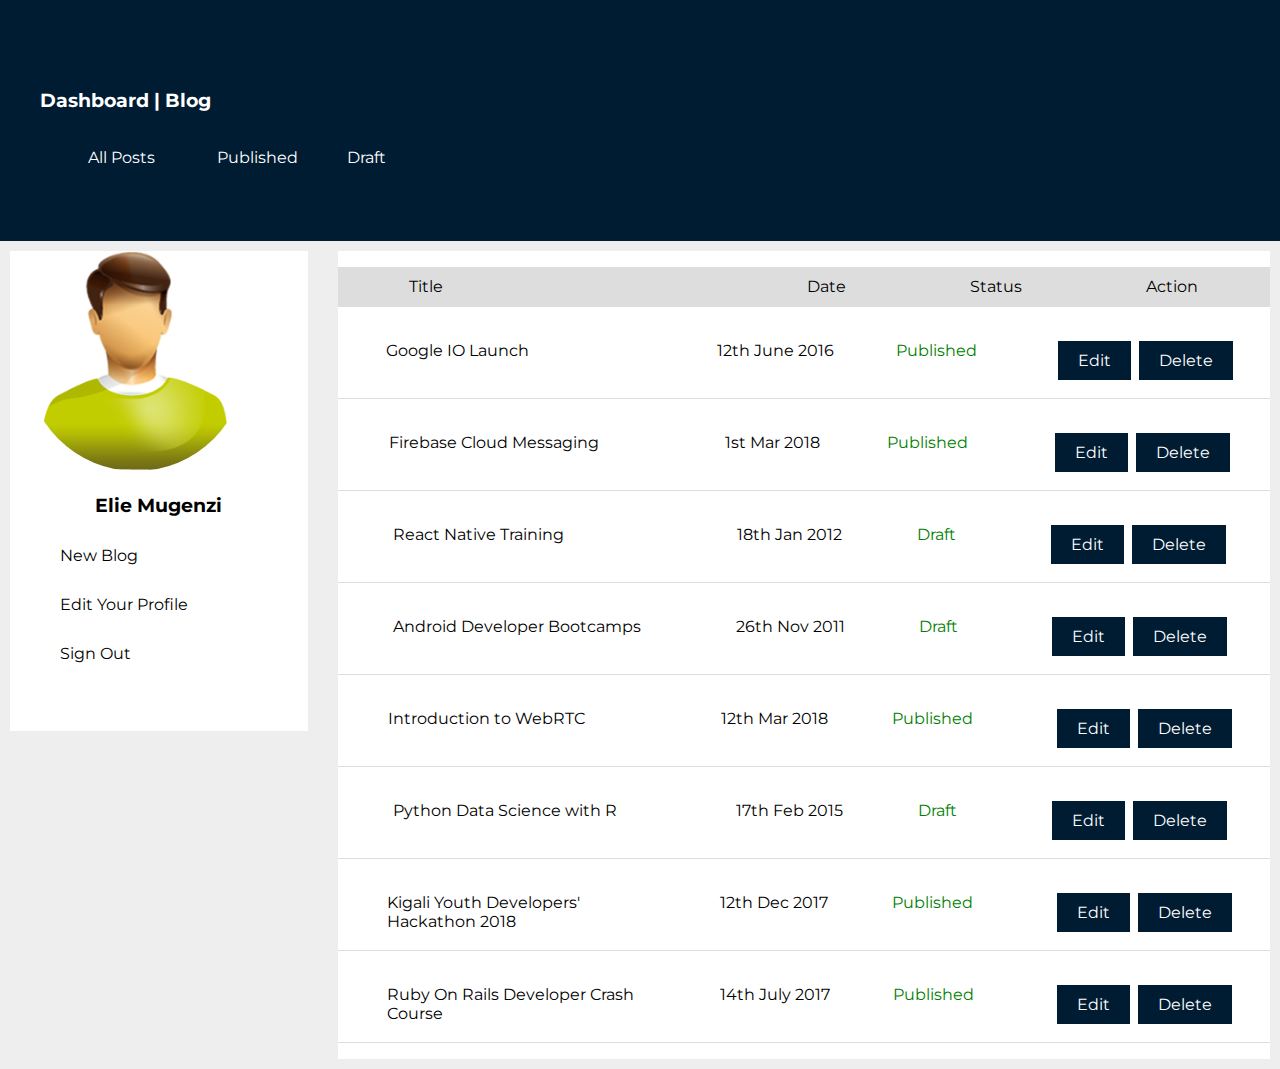
<file: index.html>
<!DOCTYPE html>
<html>
  <head>
    <meta charset="utf-8">
    <meta name="viewport" content="width=device-width,initial-scale=1">
    <title>Blog Dashboard</title>
    <link rel="stylesheet" href="./css/style.css">
    <link rel="stylesheet" href="https://cdnjs.cloudflare.com/ajax/libs/font-awesome/4.7.0/css/font-awesome.min.css">
    <script src="./js/jquery-3.2.1.min.js" charset="utf-8"></script>
    <script src="./js/main.js" charset="utf-8"></script>
  </head>
  <body>
    <section id="showcase">
      <div class="intro">
        <h3>Dashboard | Blog</h3>
        <nav>
          <a href="#" id="toggle"><i class="fa fa-bars fa-2x" style="color:#fff;"></i></a>
          <ul id="nav-desktop">
            <li><a href="index.html">All Posts</a></li>
            <li><a href="published.html">Published</a></li>
            <li><a href="draft.html">Draft</a></li>
          </ul>
          <ul id="nav-mobile">
            <li><a href="index.html">All Posts</a></li>
            <li><a href="published.html">Published</a></li>
            <li><a href="draft.html">Draft</a></li>
          </ul>

        </nav>
      </div>
    </section>
    <main>
      <section id="profile">
        <img src="./img/pm.jpg" alt="">
        <h3 align="center">Elie Mugenzi</h3>
        <ul class="options">
          <li><a href="new.html">New Blog</a></li>
          <li><a href="#">Edit Your Profile</a></li>
          <li><a href="#">Sign Out</a></li>
        </ul>
      </section>
      <section id="posts" class="list-desktop">
        <ul class="collection titles">
          <li class="collection-item item-title">Title</li>
          <li class="collection-item item-title">Date</li>
          <li class="collection-item item-title">Status</li>
          <li class="collection-item item-title">Action</li>
        </ul>
        <ul class="collection">
          <li class="collection-item">Google IO Launch</li>
          <li class="collection-item">12th June 2016</li>
          <li class="collection-item status">Published</li>
          <li class="collection-item actions">
            <a href="edit.html" class="btn">Edit</a>
            <a href="#" class="btn">Delete</a>
          </li>
        </ul>
        <ul class="collection">
          <li class="collection-item">Firebase Cloud Messaging</li>
          <li class="collection-item">1st Mar 2018</li>
          <li class="collection-item status">Published</li>
          <li class="collection-item actions">
            <a href="edit.html" class="btn">Edit</a>
            <a href="#" class="btn">Delete</a>
          </li>
        </ul>
        <ul class="collection">
          <li class="collection-item">React Native Training</li>
          <li class="collection-item">18th Jan 2012</li>
          <li class="collection-item status">Draft</li>
          <li class="collection-item actions">
            <a href="edit.html" class="btn">Edit</a>
            <a href="#" class="btn">Delete</a>
          </li>
        </ul>
        <ul class="collection">
          <li class="collection-item">Android Developer Bootcamps</li>
          <li class="collection-item">26th Nov 2011</li>
          <li class="collection-item status">Draft</li>
          <li class="collection-item actions">
            <a href="edit.html" class="btn">Edit</a>
            <a href="#" class="btn">Delete</a>
          </li>
        </ul>
        <ul class="collection">
          <li class="collection-item">Introduction to WebRTC</li>
          <li class="collection-item">12th Mar 2018</li>
          <li class="collection-item status">Published</li>
          <li class="collection-item actions">
            <a href="edit.html" class="btn">Edit</a>
            <a href="#" class="btn">Delete</a>
          </li>
        </ul>
        <ul class="collection">
          <li class="collection-item">Python Data Science with R</li>
          <li class="collection-item">17th Feb 2015</li>
          <li class="collection-item status">Draft</li>
          <li class="collection-item actions">
            <a href="edit.html" class="btn">Edit</a>
            <a href="#" class="btn">Delete</a>
          </li>
        </ul>
        <ul class="collection">
          <li class="collection-item">Kigali Youth Developers' Hackathon 2018</li>
          <li class="collection-item">12th Dec 2017</li>
          <li class="collection-item status">Published</li>
          <li class="collection-item actions">
            <a href="edit.html" class="btn">Edit</a>
            <a href="#" class="btn">Delete</a>
          </li>
        </ul>
        <ul class="collection">
          <li class="collection-item">Ruby On Rails Developer Crash Course</li>
          <li class="collection-item">14th July 2017</li>
          <li class="collection-item status">Published</li>
          <li class="collection-item actions">
            <a href="edit.html" class="btn">Edit</a>
            <a href="#" class="btn">Delete</a>
          </li>
        </ul>
      </section>
      <section class="list-mobile">
        <div class="post-item">
          <div class="post-details">
            <strong>Title</strong>:Google IO Launch <br>
            <strong>Date</strong>:12th June 2016 <br>
            <strong>Status</strong>:Published <br>
          </div>
          <div class="post-action">

            <a href="edit.html" class="btn-small">Edit</a><br><br>
            <a href="#" class="btn-small">Delete</a>
          </div>
        </div>
        <div class="post-item">
          <div class="post-details">
            <strong>Title</strong>:Firebase Cloud Messaging <br>
            <strong>Date</strong>:1st Mar 2018 <br>
            <strong>Status</strong>:Published <br>
          </div>
          <div class="post-action">

            <a href="edit.html" class="btn-small">Edit</a><br><br>
            <a href="#" class="btn-small">Delete</a>
          </div>
        </div>
        <div class="post-item">
          <div class="post-details">
            <strong>Title</strong>:React Native Training <br>
            <strong>Date</strong>:18th Jan 2012 <br>
            <strong>Status</strong>:Draft <br>
          </div>
          <div class="post-action">

            <a href="edit.html" class="btn-small">Edit</a><br><br>
            <a href="#" class="btn-small">Delete</a>
          </div>
        </div>
        <div class="post-item">
          <div class="post-details">
            <strong>Title</strong>:Android Developer Bootcamps <br>
            <strong>Date</strong>:26th Nov 2011 <br>
            <strong>Status</strong>:Draft <br>
          </div>
          <div class="post-action">

            <a href="edit.html" class="btn-small">Edit</a><br><br>
            <a href="#" class="btn-small">Delete</a>
          </div>
        </div>
        <div class="post-item">
          <div class="post-details">
            <strong>Title</strong>:Introduction to WebRTC <br>
            <strong>Date</strong>:12th Mar 2018 <br>
            <strong>Status</strong>:Published <br>
          </div>
          <div class="post-action">

            <a href="edit.html" class="btn-small">Edit</a><br><br>
            <a href="#" class="btn-small">Delete</a>
          </div>
        </div>
        <div class="post-item">
          <div class="post-details">
            <strong>Title</strong>:Python Data Science with R <br>
            <strong>Date</strong>:17th Feb 2015 <br>
            <strong>Status</strong>:Draft <br>
          </div>
          <div class="post-action">

            <a href="edit.html" class="btn-small">Edit</a><br><br>
            <a href="#" class="btn-small">Delete</a>
          </div>
        </div>
        <div class="post-item">
          <div class="post-details">
            <strong>Title</strong>:Kigali Youth Developers' Hackathon 2018 <br>
            <strong>Date</strong>:12th Dec 2017 <br>
            <strong>Status</strong>:Published <br>
          </div>
          <div class="post-action">

            <a href="edit.html" class="btn-small">Edit</a><br><br>
            <a href="#" class="btn-small">Delete</a>
          </div>
        </div>
        <div class="post-item">
          <div class="post-details">
            <strong>Title</strong>:Ruby On Rails Developer Crash Course <br>
            <strong>Date</strong>:14th July 2017 <br>
            <strong>Status</strong>:Published <br>
          </div>
          <div class="post-action">

            <a href="edit.html" class="btn-small">Edit</a><br><br>
            <a href="#" class="btn-small">Delete</a>
          </div>
        </div>
      </section>
    </main>
  </body>
</html>
</file>
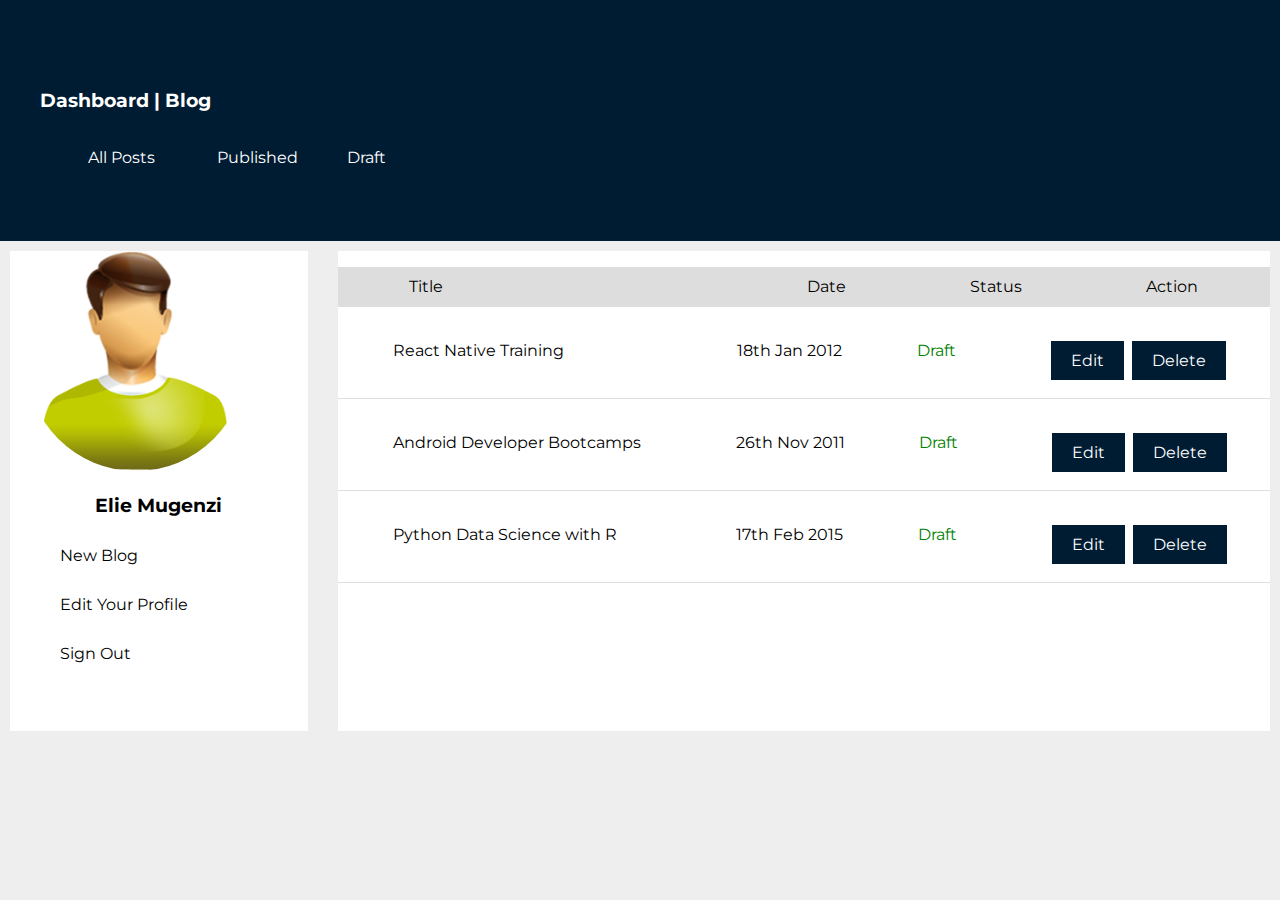
<file: draft.html>
<!DOCTYPE html>
<html>
  <head>
    <meta charset="utf-8">
    <meta name="viewport" content="width=device-width,initial-scale=1">
    <title>Blog Dashboard</title>
    <link rel="stylesheet" href="./css/style.css">
    <link rel="stylesheet" href="https://cdnjs.cloudflare.com/ajax/libs/font-awesome/4.7.0/css/font-awesome.min.css">
    <script src="./js/jquery-3.2.1.min.js" charset="utf-8"></script>
    <script src="./js/main.js" charset="utf-8"></script>
  </head>
  <body>
    <section id="showcase">
      <div class="intro">
        <h3>Dashboard | Blog</h3>
        <nav>
          <a href="#" id="toggle"><i class="fa fa-bars fa-2x" style="color:#fff;"></i></a>
          <ul id="nav-desktop">
            <li><a href="index.html">All Posts</a></li>
            <li><a href="published.html">Published</a></li>
            <li><a href="draft.html">Draft</a></li>
          </ul>
          <ul id="nav-mobile">
            <li><a href="index.html">All Posts</a></li>
            <li><a href="published.html">Published</a></li>
            <li><a href="draft.html">Draft</a></li>
          </ul>

        </nav>
      </div>
    </section>
    <main>
      <section id="profile">
        <img src="./img/pm.jpg" alt="">
        <h3 align="center">Elie Mugenzi</h3>
        <ul class="options">
          <li><a href="new.html">New Blog</a></li>
          <li><a href="#">Edit Your Profile</a></li>
          <li><a href="#">Sign Out</a></li>
        </ul>
      </section>
      <section id="posts" class="list-desktop">
        <ul class="collection titles">
          <li class="collection-item item-title">Title</li>
          <li class="collection-item item-title">Date</li>
          <li class="collection-item item-title">Status</li>
          <li class="collection-item item-title">Action</li>
        </ul>

        <ul class="collection">
          <li class="collection-item">React Native Training</li>
          <li class="collection-item">18th Jan 2012</li>
          <li class="collection-item status">Draft</li>
          <li class="collection-item actions">
            <a href="edit.html" class="btn">Edit</a>
            <a href="#" class="btn">Delete</a>
          </li>
        </ul>
        <ul class="collection">
          <li class="collection-item">Android Developer Bootcamps</li>
          <li class="collection-item">26th Nov 2011</li>
          <li class="collection-item status">Draft</li>
          <li class="collection-item actions">
            <a href="edit.html" class="btn">Edit</a>
            <a href="#" class="btn">Delete</a>
          </li>
        </ul>

        <ul class="collection">
          <li class="collection-item">Python Data Science with R</li>
          <li class="collection-item">17th Feb 2015</li>
          <li class="collection-item status">Draft</li>
          <li class="collection-item actions">
            <a href="edit.html" class="btn">Edit</a>
            <a href="#" class="btn">Delete</a>
          </li>
        </ul>

      </section>
      <section class="list-mobile">
        <div class="post-item">
          <div class="post-details">
            <strong>Title</strong>:React Native Training <br>
            <strong>Date</strong>:18th Jan 2012 <br>
            <strong>Status</strong>:Draft <br>
          </div>
          <div class="post-action">

            <a href="edit.html" class="btn-small">Edit</a><br><br>
            <a href="#" class="btn-small">Delete</a>
          </div>
        </div>
        <div class="post-item">
          <div class="post-details">
            <strong>Title</strong>:Android Developer Bootcamps <br>
            <strong>Date</strong>:26th Nov 2011 <br>
            <strong>Status</strong>:Draft <br>
          </div>
          <div class="post-action">

            <a href="edit.html" class="btn-small">Edit</a><br><br>
            <a href="#" class="btn-small">Delete</a>
          </div>
        </div>
        <div class="post-item">
          <div class="post-details">
            <strong>Title</strong>:Python Data Science with R <br>
            <strong>Date</strong>:17th Feb 2015 <br>
            <strong>Status</strong>:Draft <br>
          </div>
          <div class="post-action">

            <a href="#" class="btn-small">Edit</a><br><br>
            <a href="#" class="btn-small">Delete</a>
          </div>
        </div>
      </section>
    </main>
  </body>
</html>
</file>
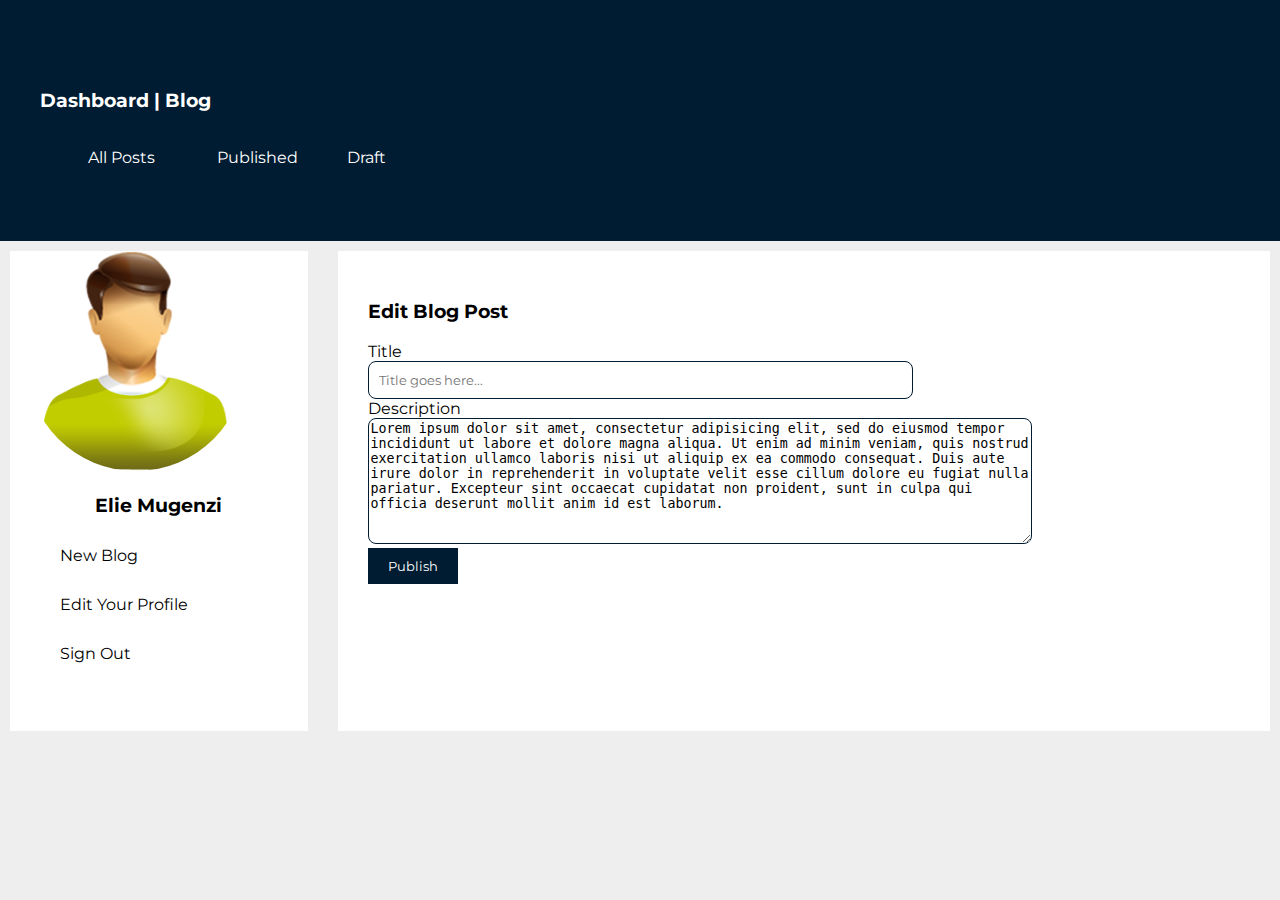
<file: edit.html>
<!DOCTYPE html>
<html>
  <head>
    <meta charset="utf-8">
    <meta name="viewport" content="width=device-width,initial-scale=1">
    <title>Blog Dashboard</title>
    <link rel="stylesheet" href="./css/style.css">
    <link rel="stylesheet" href="https://cdnjs.cloudflare.com/ajax/libs/font-awesome/4.7.0/css/font-awesome.min.css">
    <script src="./js/jquery-3.2.1.min.js" charset="utf-8"></script>
    <script src="./js/main.js" charset="utf-8"></script>
  </head>
  <body>
    <section id="showcase">
      <div class="intro">
        <h3>Dashboard | Blog</h3>
        <nav>
          <a href="#" id="toggle"><i class="fa fa-bars fa-2x" style="color:#fff;"></i></a>
          <ul id="nav-desktop">
            <li><a href="index.html">All Posts</a></li>
            <li><a href="published.html">Published</a></li>
            <li><a href="draft.html">Draft</a></li>
          </ul>
          <ul id="nav-mobile">
            <li><a href="index.html">All Posts</a></li>
            <li><a href="published.html">Published</a></li>
            <li><a href="draft.html">Draft</a></li>
          </ul>

        </nav>
      </div>
    </section>
    <main>
      <section id="profile">
        <img src="./img/pm.jpg" alt="">
        <h3 align="center">Elie Mugenzi</h3>
        <ul class="options">
          <li><a href="new.html">New Blog</a></li>
          <li><a href="#">Edit Your Profile</a></li>
          <li><a href="#">Sign Out</a></li>
        </ul>
      </section>
      <section id="posts">
       <form class="post-form" action="index.html" method="post">
         <h3>Edit Blog Post</h3>
         <label for="title">Title</label>
         <input type="text" name="" value="" placeholder="Title goes here...">
         <label for="description">Description</label><br>
         <textarea name="name" rows="8" cols="80">Lorem ipsum dolor sit amet, consectetur adipisicing elit, sed do eiusmod tempor incididunt ut labore et dolore magna aliqua. Ut enim ad minim veniam, quis nostrud exercitation ullamco laboris nisi ut aliquip ex ea commodo consequat. Duis aute irure dolor in reprehenderit in voluptate velit esse cillum dolore eu fugiat nulla pariatur. Excepteur sint occaecat cupidatat non proident, sunt in culpa qui officia deserunt mollit anim id est laborum.
         </textarea><br>
         <input type="submit" class="btn" value="Publish">
       </form>
      </section>
    </main>
  </body>
</html>
</file>
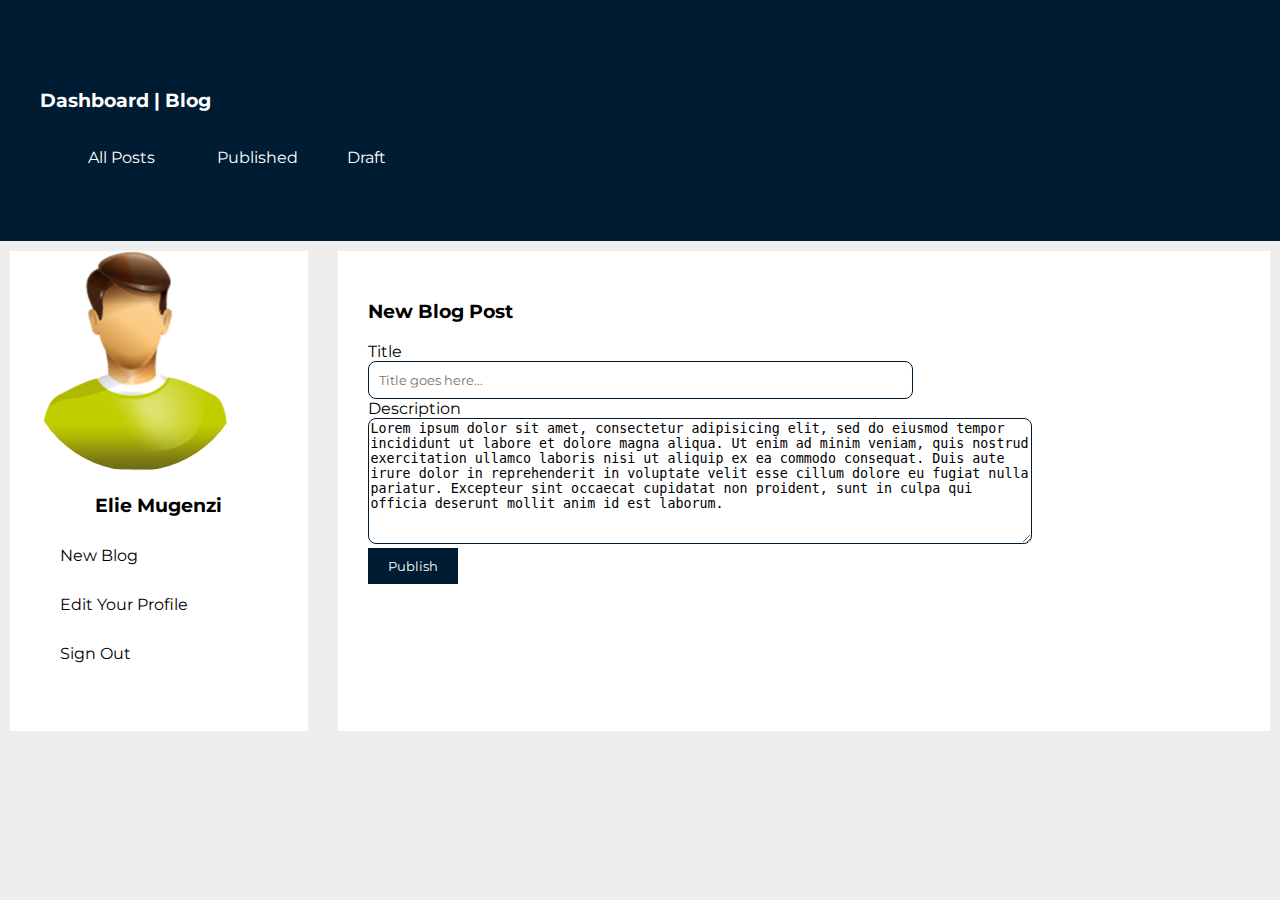
<file: new.html>
<!DOCTYPE html>
<html>
  <head>
    <meta charset="utf-8">
    <meta name="viewport" content="width=device-width,initial-scale=1">
    <title>Blog Dashboard</title>
    <link rel="stylesheet" href="./css/style.css">
    <link rel="stylesheet" href="https://cdnjs.cloudflare.com/ajax/libs/font-awesome/4.7.0/css/font-awesome.min.css">
    <script src="./js/jquery-3.2.1.min.js" charset="utf-8"></script>
    <script src="./js/main.js" charset="utf-8"></script>
  </head>
  <body>
    <section id="showcase">
      <div class="intro">
        <h3>Dashboard | Blog</h3>
        <nav>
          <a href="#" id="toggle"><i class="fa fa-bars fa-2x" style="color:#fff;"></i></a>
          <ul id="nav-desktop">
            <li><a href="index.html">All Posts</a></li>
            <li><a href="published.html">Published</a></li>
            <li><a href="draft.html">Draft</a></li>
          </ul>
          <ul id="nav-mobile">
            <li><a href="index.html">All Posts</a></li>
            <li><a href="published.html">Published</a></li>
            <li><a href="draft.html">Draft</a></li>
          </ul>

        </nav>
      </div>
    </section>
    <main>
      <section id="profile">
        <img src="./img/pm.jpg" alt="">
        <h3 align="center">Elie Mugenzi</h3>
        <ul class="options">
          <li><a href="new.html">New Blog</a></li>
          <li><a href="#">Edit Your Profile</a></li>
          <li><a href="#">Sign Out</a></li>
        </ul>
      </section>
      <section id="posts">

       <form class="post-form" action="index.html" method="post">
         <h3>New Blog Post</h3>
         <label for="title">Title</label>
         <input type="text" name="" value="" placeholder="Title goes here...">
         <label for="description">Description</label><br>
         <textarea name="name" rows="8" cols="80">Lorem ipsum dolor sit amet, consectetur adipisicing elit, sed do eiusmod tempor incididunt ut labore et dolore magna aliqua. Ut enim ad minim veniam, quis nostrud exercitation ullamco laboris nisi ut aliquip ex ea commodo consequat. Duis aute irure dolor in reprehenderit in voluptate velit esse cillum dolore eu fugiat nulla pariatur. Excepteur sint occaecat cupidatat non proident, sunt in culpa qui officia deserunt mollit anim id est laborum.
         </textarea><br>
         <input type="submit" class="btn" value="Publish">
       </form>
      </section>
    </main>
  </body>
</html>
</file>
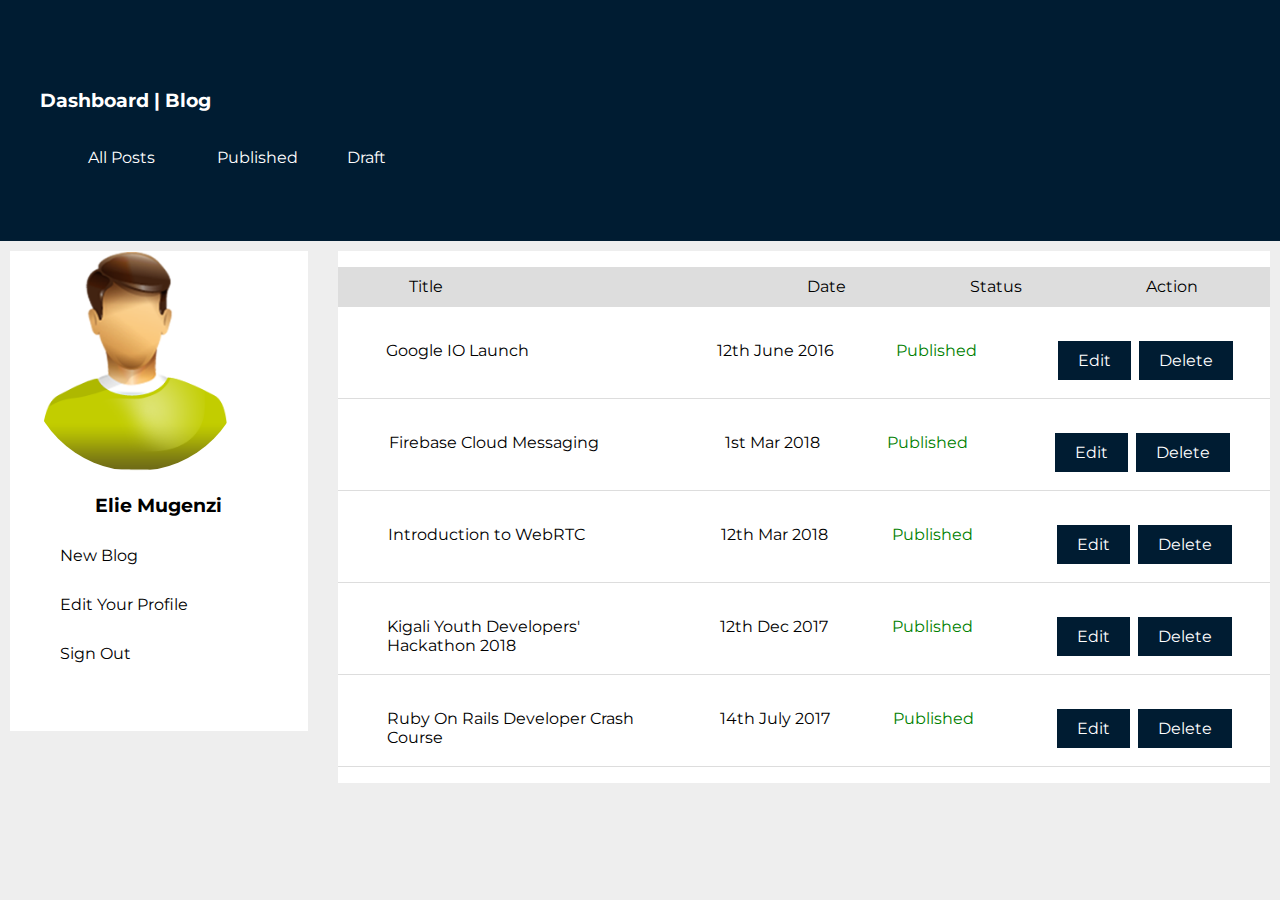
<file: published.html>
<!DOCTYPE html>
<html>
  <head>
    <meta charset="utf-8">
    <meta name="viewport" content="width=device-width,initial-scale=1">
    <title>Blog Dashboard</title>
    <link rel="stylesheet" href="./css/style.css">
    <link rel="stylesheet" href="https://cdnjs.cloudflare.com/ajax/libs/font-awesome/4.7.0/css/font-awesome.min.css">
    <script src="./js/jquery-3.2.1.min.js" charset="utf-8"></script>
    <script src="./js/main.js" charset="utf-8"></script>
  </head>
  <body>
    <section id="showcase">
      <div class="intro">
        <h3>Dashboard | Blog</h3>
        <nav>
          <a href="#" id="toggle"><i class="fa fa-bars fa-2x" style="color:#fff;"></i></a>
          <ul id="nav-desktop">
            <li><a href="index.html">All Posts</a></li>
            <li><a href="published.html">Published</a></li>
            <li><a href="draft.html">Draft</a></li>
          </ul>
          <ul id="nav-mobile">
            <li><a href="index.html">All Posts</a></li>
            <li><a href="published.html">Published</a></li>
            <li><a href="draft.html">Draft</a></li>
          </ul>

        </nav>
      </div>
    </section>
    <main>
      <section id="profile">
        <img src="./img/pm.jpg" alt="">
        <h3 align="center">Elie Mugenzi</h3>
        <ul class="options">
          <li><a href="new.html">New Blog</a></li>
          <li><a href="#">Edit Your Profile</a></li>
          <li><a href="#">Sign Out</a></li>
        </ul>
      </section>
      <section id="posts" class="list-desktop">
        <ul class="collection titles">
          <li class="collection-item item-title">Title</li>
          <li class="collection-item item-title">Date</li>
          <li class="collection-item item-title">Status</li>
          <li class="collection-item item-title">Action</li>
        </ul>
        <ul class="collection">
          <li class="collection-item">Google IO Launch</li>
          <li class="collection-item">12th June 2016</li>
          <li class="collection-item status">Published</li>
          <li class="collection-item actions">
            <a href="edit.html" class="btn">Edit</a>
            <a href="#" class="btn">Delete</a>
          </li>
        </ul>
        <ul class="collection">
          <li class="collection-item">Firebase Cloud Messaging</li>
          <li class="collection-item">1st Mar 2018</li>
          <li class="collection-item status">Published</li>
          <li class="collection-item actions">
            <a href="edit.html" class="btn">Edit</a>
            <a href="#" class="btn">Delete</a>
          </li>
        </ul>

        <ul class="collection">
          <li class="collection-item">Introduction to WebRTC</li>
          <li class="collection-item">12th Mar 2018</li>
          <li class="collection-item status">Published</li>
          <li class="collection-item actions">
            <a href="edit.html" class="btn">Edit</a>
            <a href="#" class="btn">Delete</a>
          </li>
        </ul>

        <ul class="collection">
          <li class="collection-item">Kigali Youth Developers' Hackathon 2018</li>
          <li class="collection-item">12th Dec 2017</li>
          <li class="collection-item status">Published</li>
          <li class="collection-item actions">
            <a href="edit.html" class="btn">Edit</a>
            <a href="#" class="btn">Delete</a>
          </li>
        </ul>
        <ul class="collection">
          <li class="collection-item">Ruby On Rails Developer Crash Course</li>
          <li class="collection-item">14th July 2017</li>
          <li class="collection-item status">Published</li>
          <li class="collection-item actions">
            <a href="edit.html" class="btn">Edit</a>
            <a href="#" class="btn">Delete</a>
          </li>
        </ul>
      </section>
      <section class="list-mobile">
        <div class="post-item">
          <div class="post-details">
            <strong>Title</strong>:Google IO Launch <br>
            <strong>Date</strong>:12th June 2016 <br>
            <strong>Status</strong>:Published <br>
          </div>
          <div class="post-action">

            <a href="edit.html" class="btn-small">Edit</a><br><br>
            <a href="#" class="btn-small">Delete</a>
          </div>
        </div>
        <div class="post-item">
          <div class="post-details">
            <strong>Title</strong>:Firebase Cloud Messaging <br>
            <strong>Date</strong>:1st Mar 2018 <br>
            <strong>Status</strong>:Published <br>
          </div>
          <div class="post-action">

            <a href="edit.html" class="btn-small">Edit</a><br><br>
            <a href="#" class="btn-small">Delete</a>
          </div>
        </div>
        <div class="post-item">
          <div class="post-details">
            <strong>Title</strong>:Introduction to WebRTC <br>
            <strong>Date</strong>:12th Mar 2018 <br>
            <strong>Status</strong>:Published <br>
          </div>
          <div class="post-action">

            <a href="edit.html" class="btn-small">Edit</a><br><br>
            <a href="#" class="btn-small">Delete</a>
          </div>
        </div>
        <div class="post-item">
          <div class="post-details">
            <strong>Title</strong>:Ruby On Rails Developer Crash Course <br>
            <strong>Date</strong>:14th July 2017 <br>
            <strong>Status</strong>:Published <br>
          </div>
          <div class="post-action">

            <a href="edit.html" class="btn-small">Edit</a><br><br>
            <a href="#" class="btn-small">Delete</a>
          </div>
        </div>
      </section>
    </main>
  </body>
</html>
</file>
<file: css/style.css>
@import url('https://fonts.googleapis.com/css?family=Montserrat');
:root{
  --header-bg:#001C32;
  --font-family:'Montserrat', sans-serif;
}
body{
  font-family:var(--font-family);
  margin:0;
  padding:0;
  background: #eee;
}

#showcase{
  background: var(--header-bg);
  color:#fff;
}
.intro{
  position: relative;
  top:50%;
  padding:40px;
}
.intro a{
  text-decoration: none;
  color:#fff;
}
.intro h3{
  position: relative;
  padding-top:30px;
  padding-bottom: 10px;
}
.intro nav #toggle{
  float: right;
  transform: translateY(-50px);
}
.intro nav ul#nav-desktop{
  position: relative;
  display: flex;
  list-style: none;
  padding-bottom: 10px;
}
.intro #nav-desktop  li{
  width:10%;
  padding:8px;
  transition: 1s;
}
#nav-mobile{
  display: none;
}


main{
  display: grid;
  grid-template-columns: 1fr 3fr;
  grid-gap: 10px;
}

#profile{
  background: #fff;
  margin:10px;
  height: 480px;
}
#profile img{
  width: 220px;
  height: 220px;
  border-radius: 50%;
  margin-left:16px;
}

#profile .options{
  list-style: none;
}

.options li{
  margin-bottom: 10px;
  padding:10px;
  transition: 1s;
}
.options li:hover{
  background:var(--header-bg);
}
.options li:hover a{
  color:#fff;
}
.options a{
  text-decoration: none;
  color:#000;
}
#posts{
  background: #fff;
  margin:10px;
}
.collection{
  display: flex;
  justify-content: space-around;
  list-style: none;
  padding:18px;
  border-bottom: 1px solid #ddd;
}
.collection li:nth-child(1){
  width: 30%;
}
.status{
  color:green;
}
.titles{
  background: #ddd;
  padding:10px;
}


.actions{
  display: flex;
  justify-content: space-around;

  transform:translateX(20px);
}

.actions a{
  text-decoration: none;
  color:white;
  background: var(--header-bg);
  padding:10px 20px;
  border: none;
  margin-right:8px;
  transition: 1s;

}
.actions a:hover{
  color:var(--header-bg);
  background: #bbb;
}
.btn{
  text-decoration: none;
  color:white;
  background: var(--header-bg);
  padding:10px 20px;
  border: none;
  margin-right:8px;
  font-family: var(--font-family);
  transition: 1s;
}
.btn:hover{
  color:var(--header-bg);
  background: #bbb;
}
.post-form{
  padding:20px;
  margin:10px;
}

.post-form input[type=text], .post-form label .post-form textarea{
  display: block;
  width: 60%;
  padding:10px;
  font-family: var(--font-family);
}
.post-form label{
  padding-bottom:16px;
}
.post-form input[type=text], .post-form textarea{
  border:1px solid var(--header-bg);
  border-radius: 8px;
}
#toggle{
  visibility: hidden;
}
.list-mobile{
  display: none;
}

.post-item{
  display: grid;
  grid-template-columns: 2fr 1fr;
  background: #fff;
  padding:20px;
  margin-bottom: 7px;
}
.post-action{
  display: block;
  margin-bottom: 8px;
}
.post-action .btn-small{
  padding:5px 20px;

  background: var(--header-bg);
  text-decoration: none;
  color:#fff;
  position: relative;
}
@media(max-width:750px){
 nav  #nav-desktop{
    display: none;
    visibility: hidden;
  }
  .list-desktop{
    display: none;

  }
  .list-mobile{
    display: block;
  }
  .intro #nav-mobile li{
    padding:20px;
    transition: 1s;
  }
  .intro #nav-mobile li:hover{
    transform:scale(1.3);
    background: var(--header-bg);
  }
  .intro #nav-mobile li:hover a{
    color:#fff;
  }
  #toggle{
    visibility: visible;
    position: relative;
    transform: translateY(-200px);
  }

  #nav-mobile{
    display: block;
    list-style: none;
    transform: translateY(-80px);
  }
  main{
    display: block;
    margin-bottom: 30px;
  }
  .post-form{
    margin:0 auto;
  }
  .post-form label,.post-form textarea,.post-form input[type=text]{
    display: block;
    position: relative;width: 90%;
  }
}
</file>
